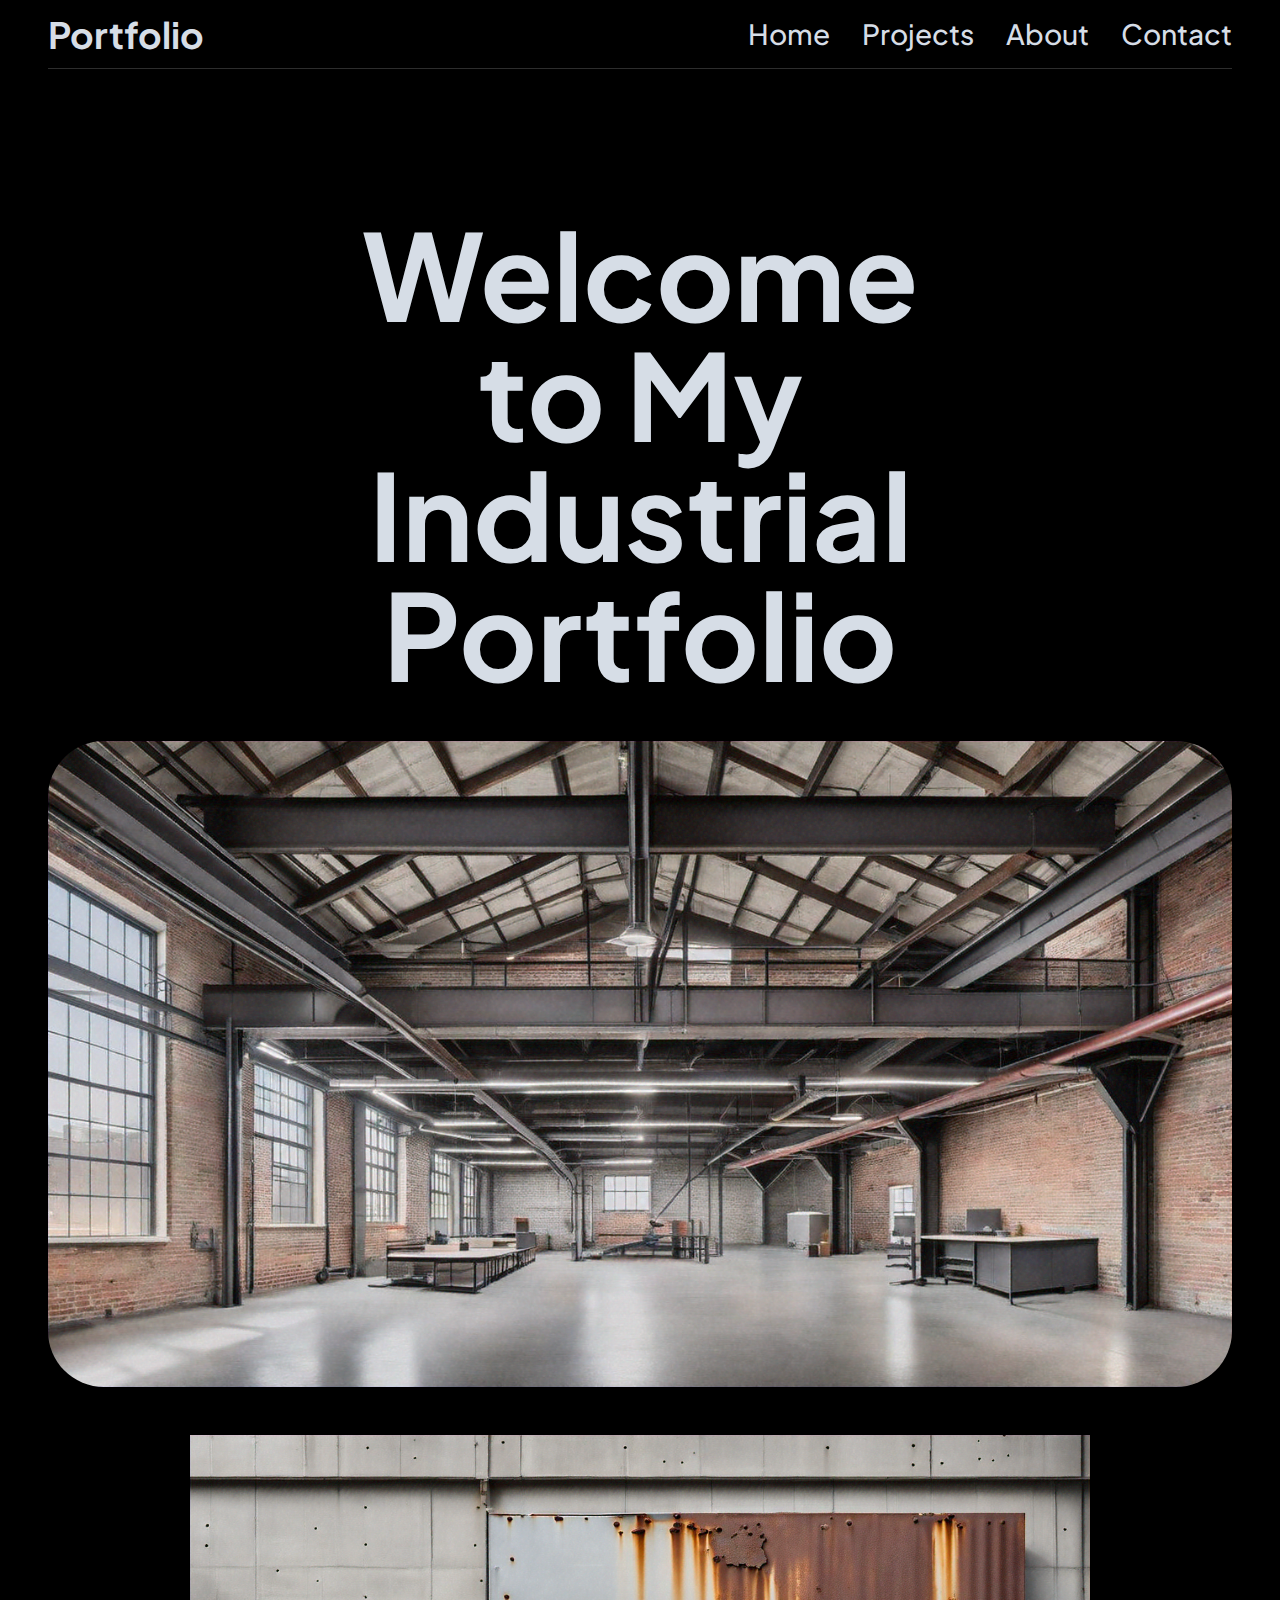
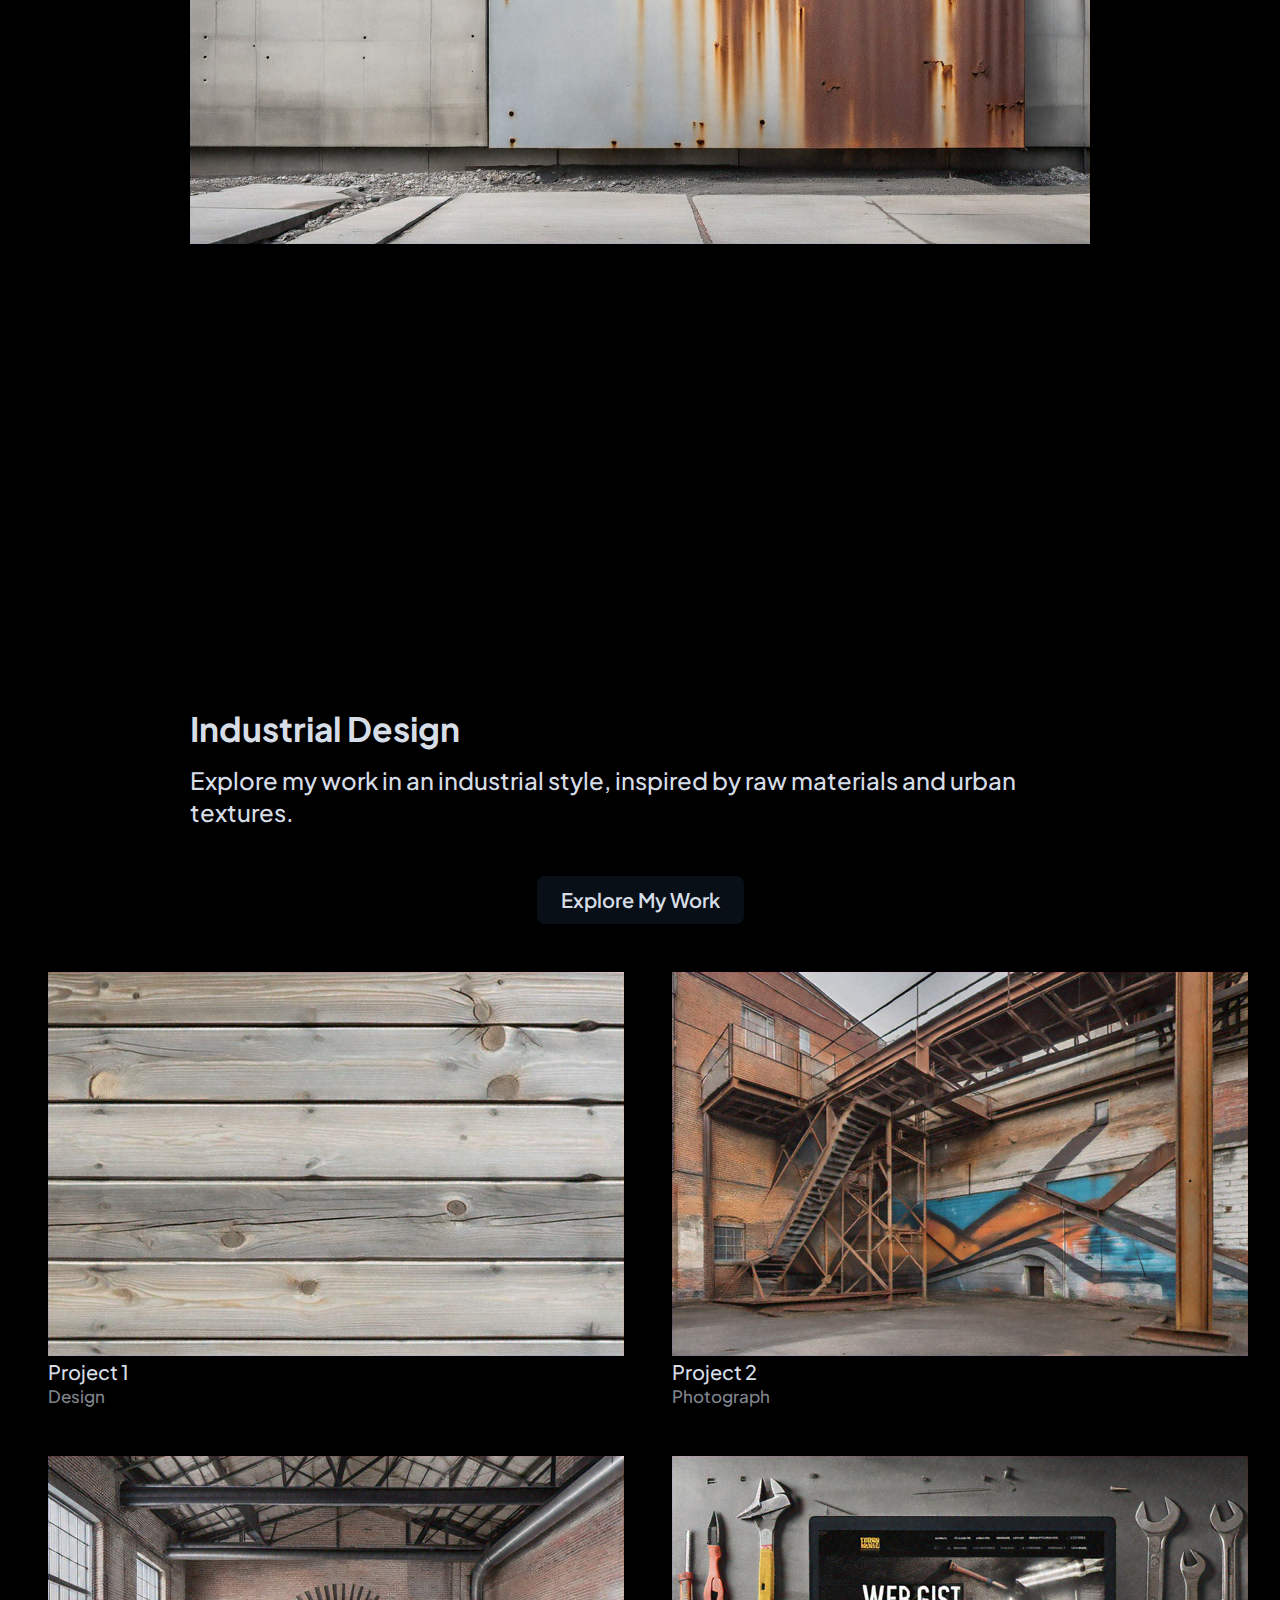
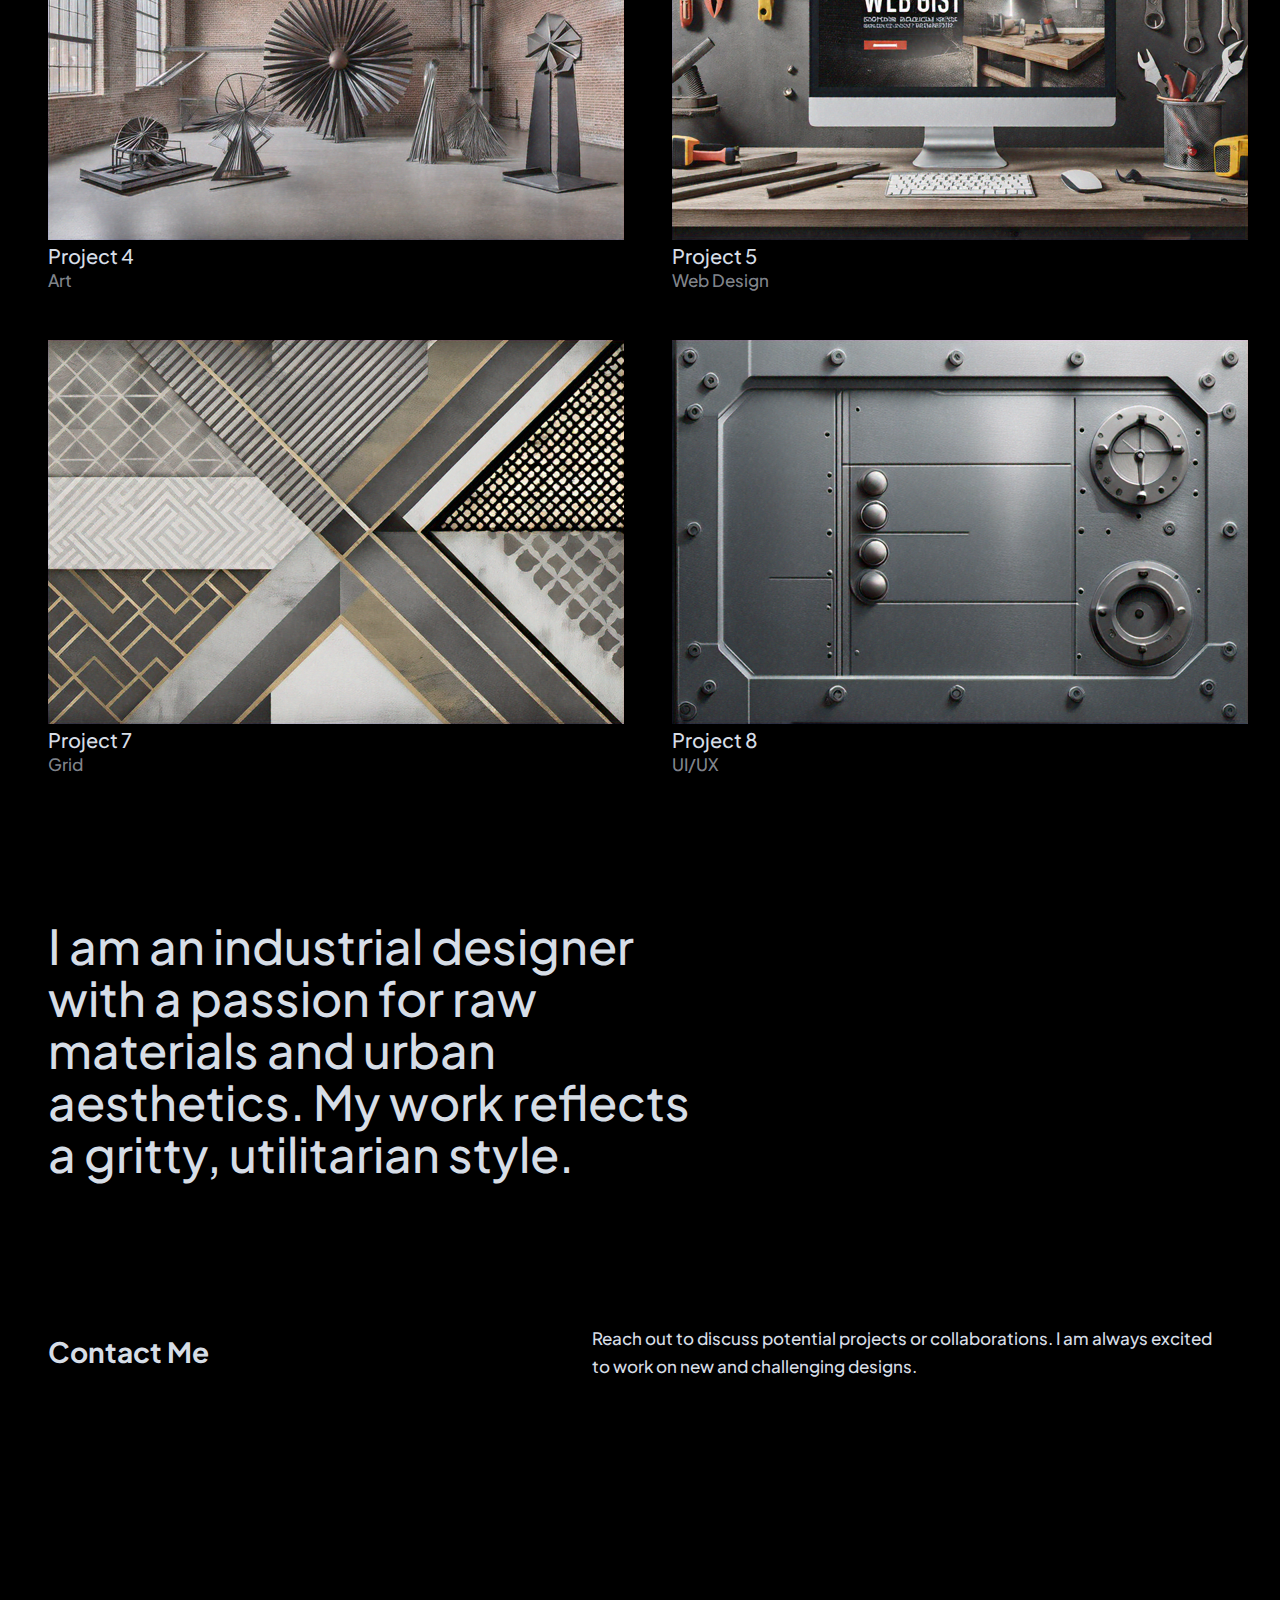
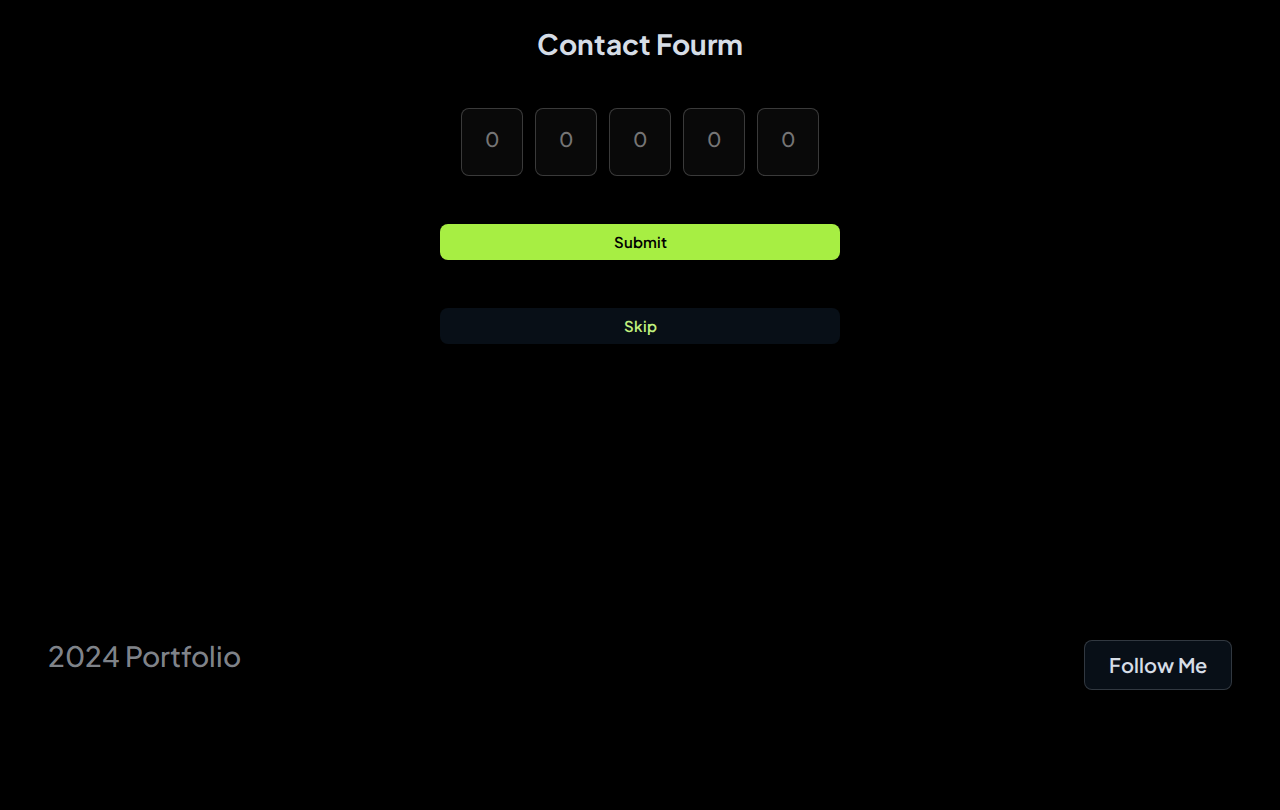
<file: index.html>
<!DOCTYPE html>
<html lang="en">
    <head>
        <meta charset="UTF-8">
        <meta name="viewport" content="width=device-width, initial-scale=1.0">
        <title>Kushal Tyagi's Capstone</title>
        <link rel="stylesheet" href="index.css">
    </head>

    <body>
        <nav>
            <h1>Portfolio</h1>
            <ul>
                <li>Home</li>
                <li>Projects</li>
                <li>About</li>
                <li>Contact</li>
            </ul>
        </nav>

        <div class="container">
            <section id="hero">
                <h1>Welcome to My Industrial Portfolio</h1>
                <img src="ASSEST/IMAGE 1.png">
            </section>

            <section id="explore" style="overflow:hidden;">
                <div>
                    <div class="image2">
                        <img src="ASSEST/IMAGE 2.png">
                    </div>
                    <h1>Industrial Design</h1>
                    <p>Explore my work in an industrial style, inspired by raw materials and urban textures.</p>
                </div>
                <button>Explore My Work</button>
            </section>

            <section id="gallery" style="width: 100%;">
                <div class="gallery-row">
                    <div class="gallery-card">
                        <img src="ASSEST/PROJECT 1.png">
                        <div>
                            <h1>Project 1</h1>
                            <p>Design</p>
                        </div>
                    </div>

                    <div class="gallery-card">
                        <img src="ASSEST/PROJECT 2.png">
                        <div>
                            <h1>Project 2</h1>
                            <p>Photograph</p>
                        </div>
                    </div>

                    <div class="gallery-card">
                        <img src="ASSEST/PROJECT 3.png">
                        <div>
                            <h1>Project 3</h1>
                            <p>Branding</p>
                        </div>
                    </div>

                    <div class="gallery-card">
                        <img src="ASSEST/PROJECT 4.png">
                        <div>
                            <h1>Project 4</h1>
                            <p>Art</p>
                        </div>
                    </div>

                    <div class="gallery-card">
                        <img src="ASSEST/PROJECT 5.png">
                        <div>
                            <h1>Project 5</h1>
                            <p>Web Design</p>
                        </div>
                    </div>

                    <div class="gallery-card">
                        <img src="ASSEST/PROJECT 6.png">
                        <div>
                            <h1>Project 6</h1>
                            <p>Illusion</p>
                        </div>
                    </div>

                    <div class="gallery-card">
                        <img src="ASSEST/PROJECT 7.png">
                        <div>
                            <h1>Project 7</h1>
                            <p>Grid</p>
                        </div>
                    </div>

                    <div class="gallery-card">
                        <img src="ASSEST/PROJECT 8.png">
                        <div>
                            <h1>Project 8</h1>
                            <p>UI/UX</p>
                        </div>
                    </div>

                    <div class="gallery-card">
                        <img src="ASSEST/PROJECT 9.png">
                        <div>
                            <h1>Project 9</h1>
                            <p>Animation</p>
                        </div>
                    </div>
                </div>
            </section>

            <section class="information">
                <h1> I am an industrial designer with a passion for raw materials and urban aesthetics. My work reflects a gritty, utilitarian style.</h1>
            </section>

            <section class="contact-details">
                <h1>Contact Me</h1>
                <p>Reach out to discuss potential projects or collaborations. I am always excited to work on new and challenging designs.</p>
            </section>

            <section class="contact-form">
                <h1>Contact Fourm</h1>
                <div class="fields">
                    <input type="text" placeholder="0">
                    <input type="text" placeholder="0">
                    <input type="text" placeholder="0">
                    <input type="text" placeholder="0">
                    <input type="text" placeholder="0">
                </div>

                <button id="submit">Submit</button>
                <button id="skip">Skip</button>
            </section>

            <footer>
                <h1>2024 Portfolio</h1>
                <button>Follow Me</button>
            </footer>
        </div>
    </body>
</html>
</file>
<file: index.css>
@import url(https://fonts.googleapis.com/css2?family=Plus+Jakarta+Sans:ital,wght@0,200..800;1,200..800&display=swap);

:root{
    --primary-color: rgba(8,15,23,1);
    --secondary-color: rgba(167,238,67,1);
    --primary-font-color: rgba(214,221,230,1);
    --secondary-font-color: rgba(193,241,126,1);
    --font: 'plus jakarta sans', serif;
}

*{
    margin: 0;
}

body{
    padding-right: 3rem;
    padding-left: 3rem;
    background-color: black;
}

nav{
    display: flex;
    align-items: center;
    justify-content: space-between;
    padding-top: 1rem;
    padding-bottom: 1rem;
    border-bottom: 1.5px solid rgba(225,225,225,0.2);
}

nav h1{
    color: var(--primary-font-color);
    font: 700 2.265rem/2.265rem var(--font);
}

nav > ul{
    display: flex;
    align-items: center;
    justify-content: center;
    gap: 2rem;
    color: var(--primary-font-color);
    list-style-type: none;
    font: 500 1.75rem/2rem var(--font);
    letter-spacing: -1%;
}

nav ul>li{
    transition: 0.15s;
}

nav ul>li {
    transition: 0.15s;

    &:hover {
        cursor: pointer;
        color: rgb(176, 181, 188);
    }
}

.container{
    padding-top: 3rem;
    padding-bottom: 6rem;
}

#hero{
    padding-top: 6rem;
    padding-bottom: 3rem;
    display: flex;
    flex-direction: column;
    gap: 48px;
}

#hero h1{
    font: 700 7.5rem/7.5rem var(--font);
    padding-left: 18.75rem;
    padding-right: 18.75rem;
    color: var(--primary-font-color);
    text-align: center;
    letter-spacing: -2%;
}

#hero img{
    border-radius: 3.5rem;
}

#explore{
    display: flex;
    align-items: center;
    justify-content: center;
    flex-direction: column;
    width: 100%;
    height: auto;
}

.image2 {
    width: 100%;
    height: auto;

}

#explore div{
    display: flex;
    flex-direction: column;
    width: 900px;
    gap: 1rem;
}

#explore div>h1{
    margin-top: 28rem;
    font: 700 2.1rem/40px var(--font);
    color: var(--primary-font-color);
}

#explore div>p{
    font: 500 1.5rem/2rem var(--font);
    color: var(--primary-font-color);
}

#explore button{
    padding: 12px 24px;
    color: var(--primary-font-color);
    background-color: var(--primary-color);
    border-radius: 8px;
    border: none;
    margin-top: 3rem;
    font: 600 20px/24px var(--font);
}

.gallery-row{
    color: var(--primary-font-color);
    display: grid;
    gap: 48px;
    grid-template-columns: repeat(3,1fr);
    padding-top: 48px;
    padding-bottom: 48px;
    width: 1,344px;
}

.gallery-card div>h1{
    font: 500 20px/24px var(--font);
    color: var(--primary-font-color);
}

.gallery-card div>p{
    font: 500 17px/24px var(--font);
    color: rgba(214,221,230,0.62);
}

.project-details{
    display: flex;
    flex-direction: column;
}

.information{
    padding-top: 96px;
    padding-bottom: 96px;
}

.information h1{
    width: 672px;
    font: 500 3rem/52px var(--font);
    color: var(--primary-font-color);
}

.contact-details{
    padding-top: 48px;
    padding-bottom: 48px;
    display: flex;
    justify-content: space-between;
    align-items: center;
    color: var(--primary-font-color)
}

.contact-details h1{
    font: 700 28px/32px var(--font);
}

.contact-details p{
    font: 500 17px/28px var(--font);
    width: 640px;
}

.contact-form{
    display: flex;
    flex-direction: column;
    align-items: center;
    justify-content: center;
    gap: 48px;
    padding-top: 200px;
    padding-bottom: 200px;
}

.contact-form h1{
    color: var(--primary-font-color);
    font: 700 28px/32px var(--font);
    text-align: center;
}

.fields{
    display: flex;
    justify-content: space-evenly;
    align-items: center;
    gap: 12px;
}

.fields input{
    width: 56px;
    height: 64px;
    border-radius: 8px;
    border: 1.5px solid rgba(255,255,255,0.2);
    background-color: rgba(225,225,225,0.04);
}

::placeholder{
    font: 500 20px/24px var(--font);
    color: rgba(214,221,230.0.4);
    text-align: center;
}

#submit{
    width: 400px;
    padding: 8px 16px;
    border: none;
    border-radius: 8px;
    font: 600 15px/20px var(--font);
    background-color: var(--secondary-color);
}

#skip{
    width: 400px;
    padding: 8px 16px;
    border: none;
    border-radius: 8px;
    font: 600 15px/20px var(--font);
    color: var(--secondary-font-color);
    background-color: var(--primary-color);
}

footer{
    padding-top: 96px;
    padding-bottom: 24px;
    display: flex;
    justify-content: space-between;
}

footer h1{
    font: 500 28px/32px var(--font);
    color: rgba(214,221,230,0.62);
}

footer button{
    border: 1.5px solid rgba(214,221,230,0.2);
    font: 600 20px/24px var(--font);
    color: rgba(214,221,230,1);
    background-color: var(--primary-color);
    padding: 12px 24px;
    border-radius: 8px;
}

@media (max-width: 760px){
    body{
        padding: 1rem;
    }
    nav h1{
        font-size: 1.8rem;
    }
    nav{
        width: 100%;
    }
    nav ul{
        font-size: 1rem;
    }
    #hero{
        padding-top: 3rem;
        padding-bottom: 3rem;
        gap: 24px;
    }
    #hero h1{
        font-size: 2.5rem;
        padding-left: 0;
        padding-right: 0;
    }
    #hero img{
        width: 100%;
        border-radius: 1rem;
    }
    #explore{
        padding-left: 1rem;
        padding-bottom: 2rem;
        background-size: cover;
    }
    #explore div{
        width: 100%;
        padding: 1rem;
    }
    #explore div>h1{
        margin-top: 12rem;
        font-size: 1.5rem;
    }
    #explore div>p{
        font-size: 1rem;
    }
    .gallery-row{
        grid-template-columns: repeat(3,1fr);
        gap: 24px;
    }
    .gallery-card img{
        width: 100%;
        height: auto;
    }
    .information h1{
        width: 100%;
        font-size: 2rem;
        text-align: center;
    }
    .contact-details h1{
        font-size: 1.8rem;
    }
    .contact-details{
        flex-direction: column;
        text-align: center;
        gap: 1rem;
    }
    .contact-details p{
        width: 100%;
        font-size: 1rem;
    }
}
</file>
